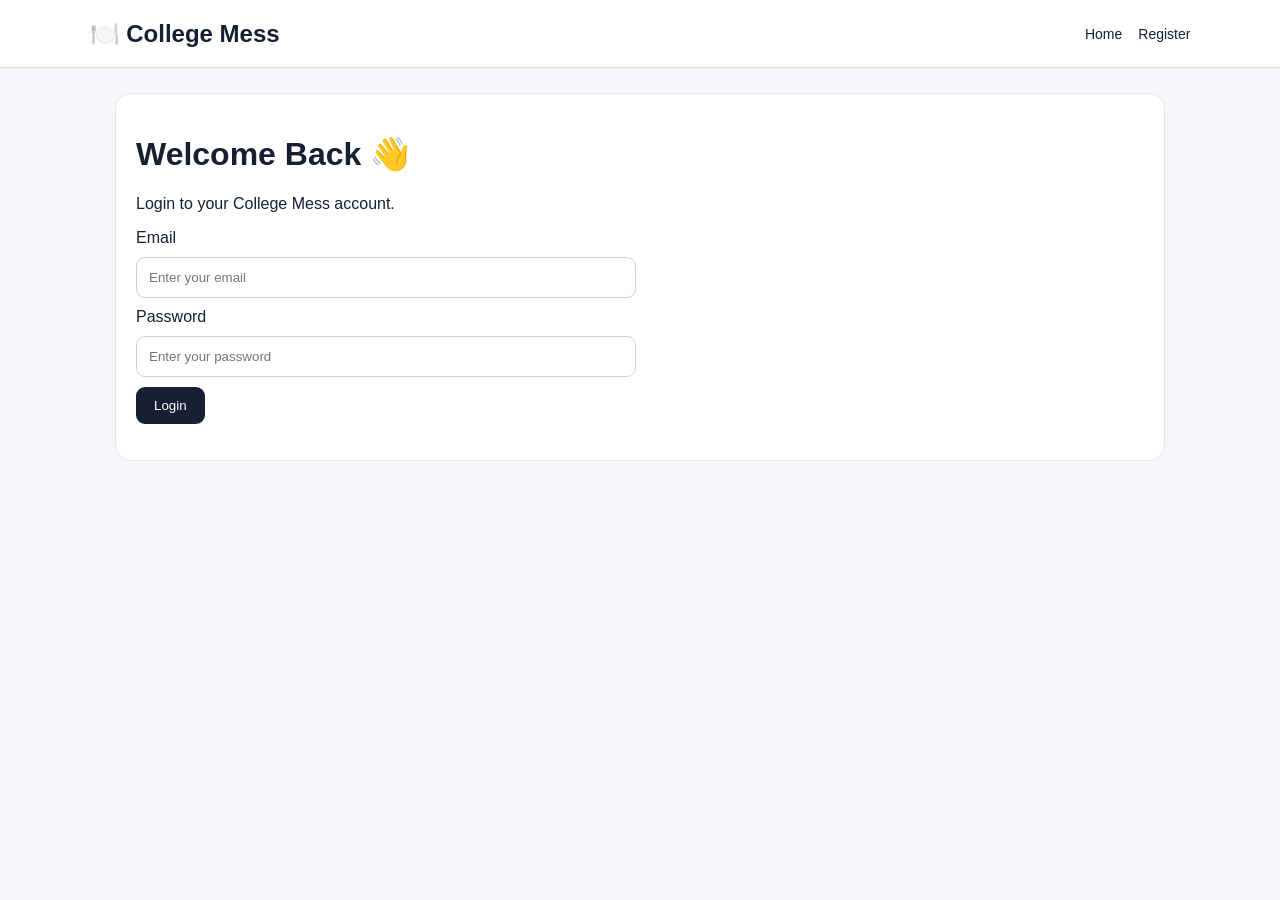
<file: login.html>
<!DOCTYPE html>
<html lang="en">
<head>
    <meta charset="UTF-8">
    <meta name="viewport" content="width=device-width, initial-scale=1.0">
    <title>Login - College Mess</title>
    <link rel="stylesheet" href="/style.css">
</head>

<body>

<header>
    <h2>🍽️ College Mess</h2>

    <nav>
        <a href="/">Home</a>
        <a href="/register.html">Register</a>
    </nav>
</header>

<main class="auth-container">

    <div class="card auth-card">

        <h1>Welcome Back 👋</h1>
        <p>Login to your College Mess account.</p>

        <form id="loginForm">

            <label for="email">Email</label>
            <input
                type="email"
                id="email"
                placeholder="Enter your email"
                required
            >

            <label for="password">Password</label>
            <input
                type="password"
                id="password"
                placeholder="Enter your password"
                required
            >

            <button type="submit" class="btn">
                Login
            </button>

        </form>

        <p id="message"></p>

        <p>
</file>
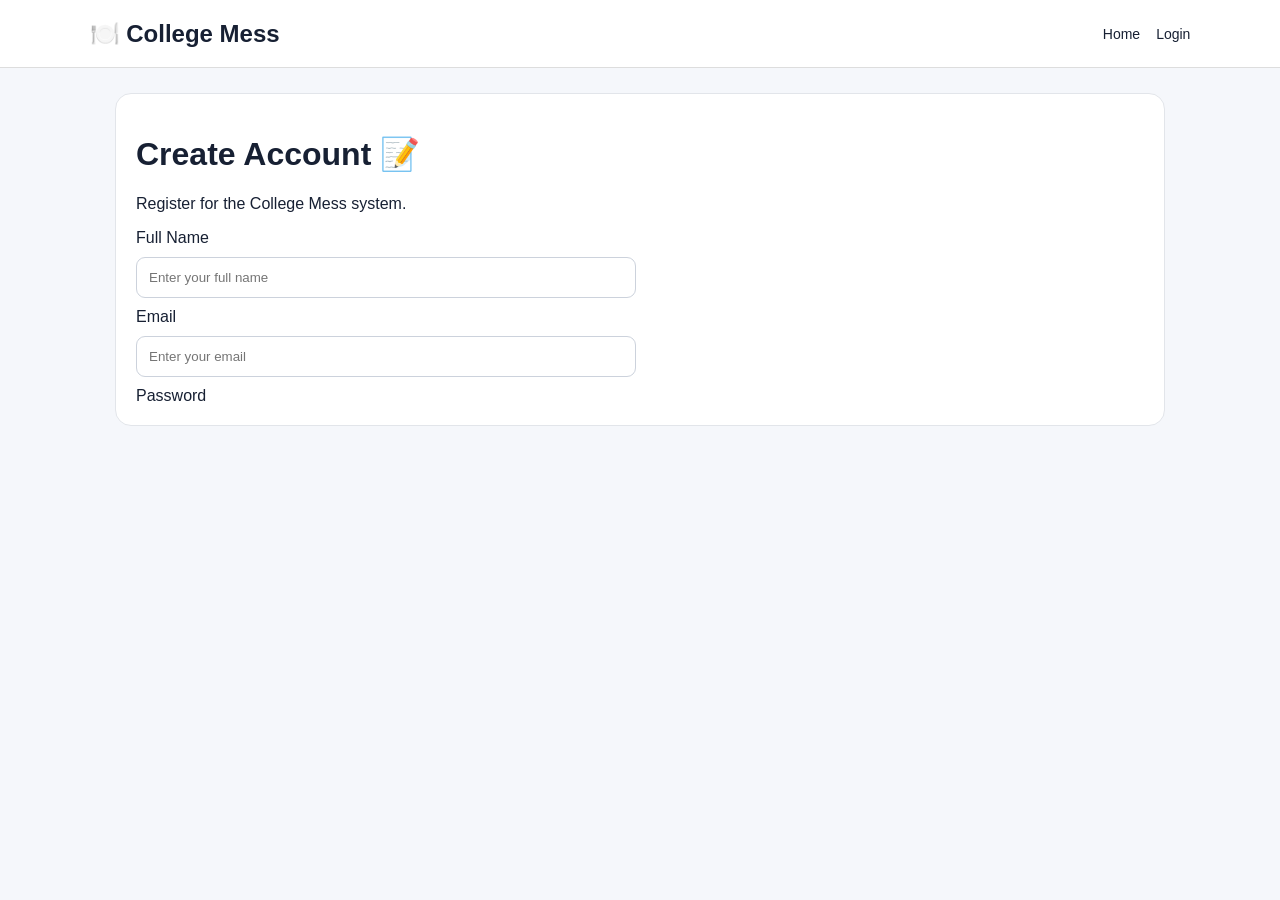
<file: register.html>
<!DOCTYPE html>
<html lang="en">
<head>
    <meta charset="UTF-8">
    <meta name="viewport" content="width=device-width, initial-scale=1.0">

    <title>Register - College Mess</title>

    <link rel="stylesheet" href="/style.css">
</head>

<body>

<header>
    <h2>🍽️ College Mess</h2>

    <nav>
        <a href="/">Home</a>
        <a href="/login.html">Login</a>
    </nav>
</header>

<main class="auth-container">

    <div class="card auth-card">

        <h1>Create Account 📝</h1>

        <p>Register for the College Mess system.</p>

        <form id="registerForm">

            <label for="name">Full Name</label>
            <input
                type="text"
                id="name"
                placeholder="Enter your full name"
                required
            >

            <label for="email">Email</label>
            <input
                type="email"
                id="email"
                placeholder="Enter your email"
                required
            >

            <label for="password">Password</label>
            <input
                type="password"
                id="password"
                placeholder="Create a
</file>
<file: style.css>
*{box-sizing:border-box}body{margin:0;font-family:Arial,sans-serif;background:#f5f7fb;color:#172033}header{height:68px;background:#fff;border-bottom:1px solid #ddd;display:flex;align-items:center;justify-content:space-between;padding:0 7%;position:sticky;top:0;z-index:5}header h2{margin:0}nav{display:flex;gap:16px;align-items:center}nav a,nav button{border:0;background:none;text-decoration:none;color:#172033;cursor:pointer;font-size:14px}.hidden{display:none!important}main{width:min(1050px,92%);margin:auto}.hero{margin:32px 0;padding:55px;border-radius:24px;background:linear-gradient(135deg,#172033,#4867b8);color:#fff}.hero h1{font-size:clamp(35px,6vw,58px);margin:10px 0}.hero p{line-height:1.7}.btn{border:0;background:#172033;color:#fff;padding:11px 18px;border-radius:9px;cursor:pointer;text-decoration:none;display:inline-block}.hero .btn{background:#fff;color:#172033}.grid{display:grid;grid-template-columns:repeat(auto-fit,minmax(220px,1fr));gap:18px}.card{background:#fff;border:1px solid #e2e5ea;border-radius:16px;padding:20px;margin:25px 0}.meal{background:#fff;border-radius:16px;padding:20px;border:1px solid #e2e5ea;box-shadow:0 5px 18px #0000000b}.badge{font-size:12px;background:#edf1ff;padding:5px 8px;border-radius:20px}.price{font-weight:bold;margin:12px 0}input{display:block;width:100%;max-width:500px;margin:10px 0;padding:12px;border:1px solid #ccd2dc;border-radius:9px}.actions{display:flex;gap:10px;margin-top:10px}.secondary{background:#536174}.order{background:#fff;padding:15px;margin:8px 0;border-radius:10px;border:1px solid #e2e5ea}@media(max-width:600px){header{padding:0 4%}.hero{padding:35px 25px}nav{gap:8px}}
</file>
